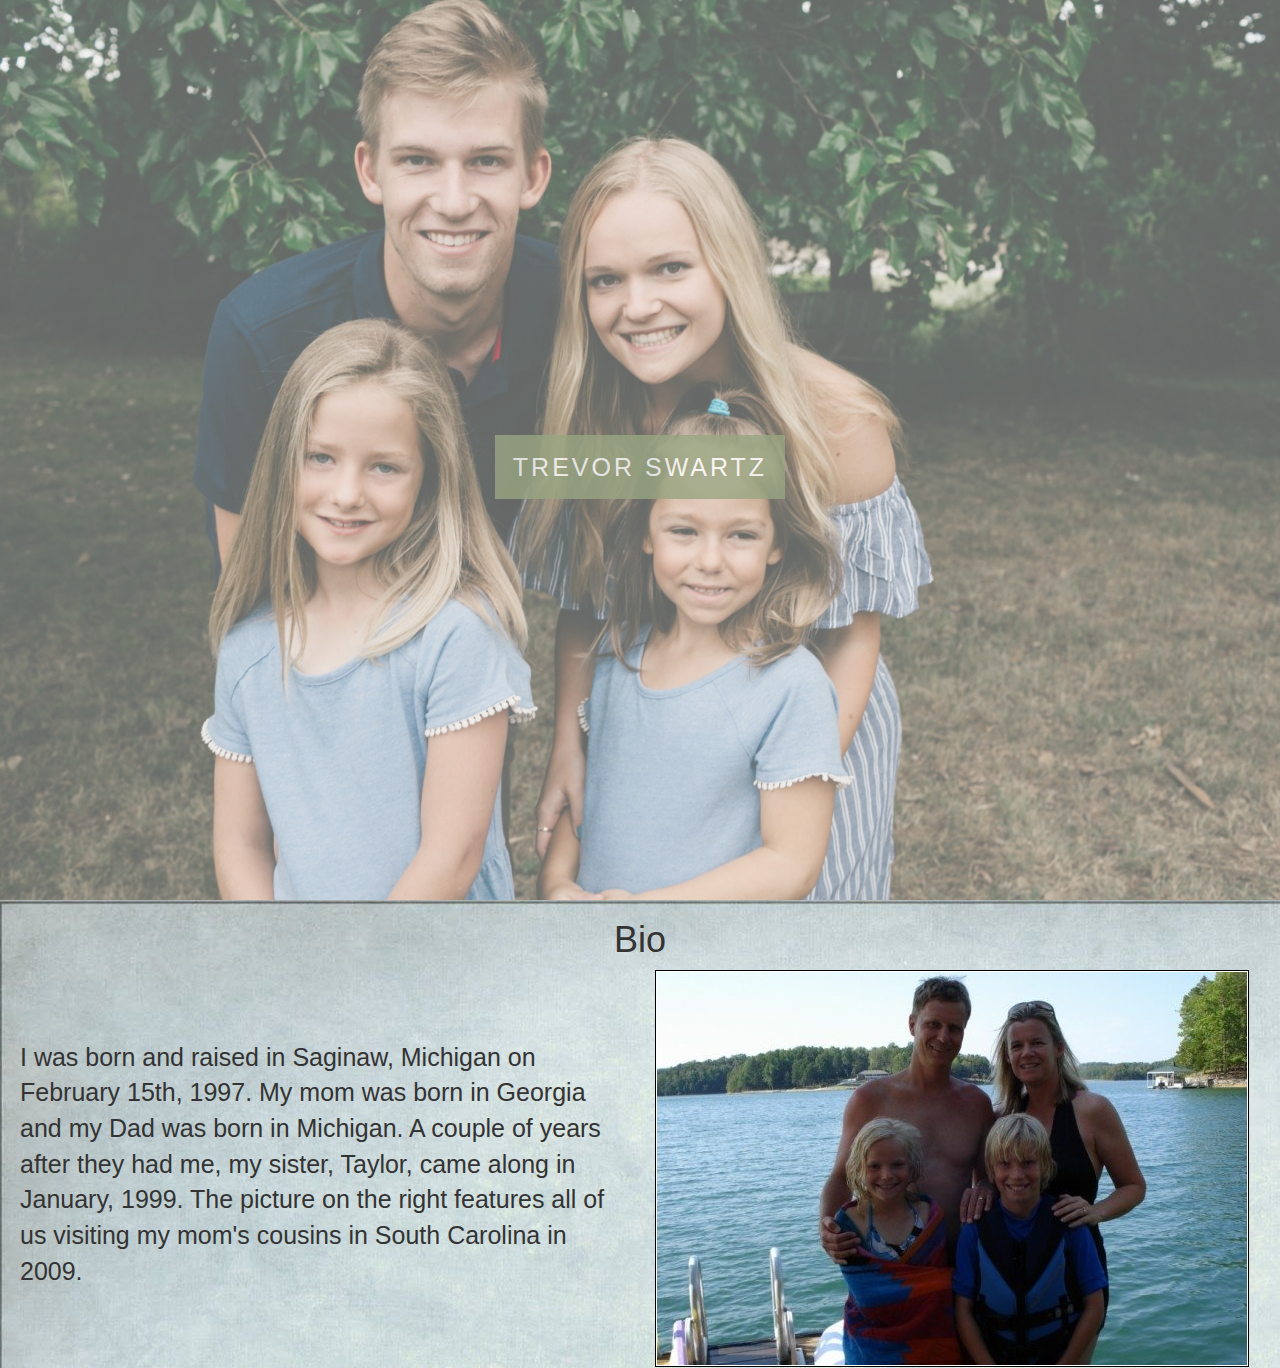
<file: index.html>
<!DOCTYPE html>
<html>
	<head>
		<title>Trevor Swartz</title>
		<link rel="stylesheet" type="text/css" href="style/style.css">
		<!-- Latest compiled and minified CSS -->
		<link rel="stylesheet" href="https://maxcdn.bootstrapcdn.com/bootstrap/3.4.0/css/bootstrap.min.css">

		<!-- jQuery library -->
		<script src="https://ajax.googleapis.com/ajax/libs/jquery/3.4.0/jquery.min.js"></script>

		<!-- Latest compiled JavaScript -->
		<script src="https://maxcdn.bootstrapcdn.com/bootstrap/3.4.0/js/bootstrap.min.js"></script>
	</head>
	<div class="bg-1">
		<div class="border">
			<span class="caption">TREVOR SWARTZ</span>
		</div>
	</div>
	<div class="part-1">
		<h1>Bio</h1>
		<div class="row">
			<div class="col-md-6">
				<p> I was born and raised in Saginaw, Michigan on February 15th, 1997.  My mom was born in Georgia
					and my Dad was born in Michigan.  A couple of years after they had me, my sister, Taylor,
					came along in January, 1999.  The picture on the right features all of us visiting my mom's cousins
					in South Carolina in 2009.</p><br><br><br>
			</div>
			<div class="col-md-6">
				<img id="sc_lake" src="img/sc_lake.jpg">
			</div>
		</div>
		<div class="row">
			<div class="col-md-6">
				
			</div>
			<div class="col-md-6">
				<p></p>
			</div>
		</div>
	</div>
</html>
</file>
<file: style/style.css>
html, body {
    height: 100%;
    margin: 0px;
}

div {
    display: block;
}

.bg-1 {
    height: 100%;
    background-image: url('../img/sisters.jpg');
    min-height: 500px;
    background-attachment: fixed;
    background-position: center;
    background-repeat: no-repeat;
    background-size: cover;
    background-position-y: top;
    opacity: 0.6;
    text-size-adjust: 500%;
    color: red;
}

.border {
    position: absolute;
    width: 100%;
    top: 50%;
    left: 0px;
    text-align: center;
}

.caption {
    top: 50%;
    font-size: 25px;
    background-color: darkolivegreen;
    opacity: 0.8;
    padding: 18px;
    color: white;
    letter-spacing: 3px;
}

.part-1 {
    overflow: hidden;
    width: 100%;
    background-image: url('../img/blank.jpg');
    font-size: 25px;
}

.part-1 h1 {
    text-align: center;
}

.part-1 p {
    position: absolute;
    text-align: left;
    padding: 20px;
    top: 50px;
}

#sc_lake {
    padding: 1px;
    border: 1px solid black;
    background-color: white;
}
</file>
